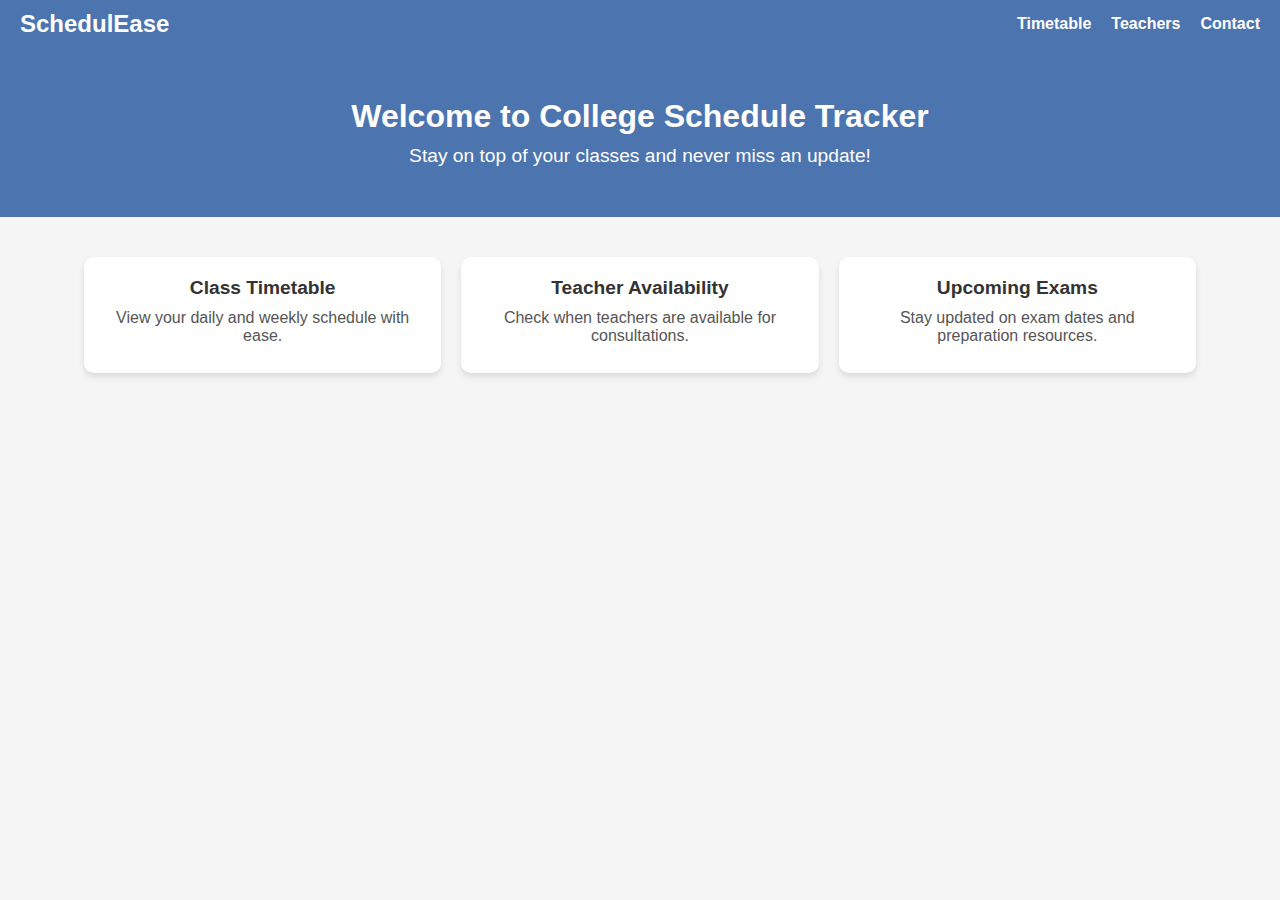
<file: PBL_PROJECT/Frontend/index.html>
<!DOCTYPE html>
<html lang="en">
<head>
  <meta charset="UTF-8">
  <meta name="viewport" content="width=device-width, initial-scale=1.0">
  <title>SchedulEase</title>
  <link rel="stylesheet" href="https://cdnjs.cloudflare.com/ajax/libs/font-awesome/5.15.4/css/all.min.css">
  <style>
    /* General Reset */
    * {
      margin: 0;
      padding: 0;
      box-sizing: border-box;
      font-family: "Poppins", sans-serif;
    }

    body {
      background-color: #f5f5f5;
      color: #333;
    }

    /* Navbar */
    .navbar {
      background: #4c74af;
      padding: 10px 20px;
      display: flex;
      justify-content: space-between;
      align-items: center;
      color: white;
    }

    .navbar h1 {
      font-size: 1.5rem;
    }

    .navbar nav ul {
      list-style: none;
      display: flex;
      gap: 20px;
    }

    .navbar nav ul li a {
      color: white;
      text-decoration: none;
      font-weight: bold;
    }

    .navbar nav ul li a:hover {
      text-decoration: underline;
    }

    /* Hero Section */
    .hero {
      background-color: #4c74af;
      color: white;
      text-align: center;
      padding: 50px 20px;
    }

    .hero h2 {
      font-size: 2rem;
      margin-bottom: 10px;
    }

    .hero p {
      font-size: 1.2rem;
    }

    /* Features Section */
    .features {
      display: grid;
      grid-template-columns: repeat(auto-fit, minmax(250px, 1fr));
      gap: 20px;
      padding: 20px;
      margin: 20px auto;
      width: 90%;
    }

    .feature-card {
      background: white;
      border-radius: 10px;
      box-shadow: 0 4px 6px rgba(0, 0, 0, 0.1);
      padding: 20px;
      text-align: center;
      transition: transform 0.3s ease;
    }

    .feature-card:hover {
      transform: translateY(-5px);
    }

    .feature-card h3 {
      margin-bottom: 10px;
      font-size: 1.2rem;
    }

    .feature-card p {
      margin-bottom: 8px;
      color: #555;
    }
  </style>
</head>
<body>
  <!-- Navbar -->
  <header>
    <div class="navbar">
      <h1>SchedulEase</h1>
      <nav>
        <ul>
          <li><a href="#timetable">Timetable</a></li>
          <li><a href="teacher.html">Teachers</a></li>
          
          <li><a href="#contact">Contact</a></li>
        </ul>
      </nav>
    </div>
  </header>

  <!-- Hero Section -->
  <section class="hero">
    <h2>Welcome to College Schedule Tracker</h2>
    <p>Stay on top of your classes and never miss an update!</p>
  </section>

  <!-- Features Section -->
  <section class="features">
    <div class="feature-card">
      <h3>Class Timetable</h3>
      <p>View your daily and weekly schedule with ease.</p>
    </div>
    <div class="feature-card">
      <h3>Teacher Availability</h3>
      <p>Check when teachers are available for consultations.</p>
    </div>
    <div class="feature-card">
      <h3>Upcoming Exams</h3>
      <p>Stay updated on exam dates and preparation resources.</p>
    </div>
    
  </section>

  <script>
    // Add interactivity if needed
  </script>
</body>
</html>
</file>
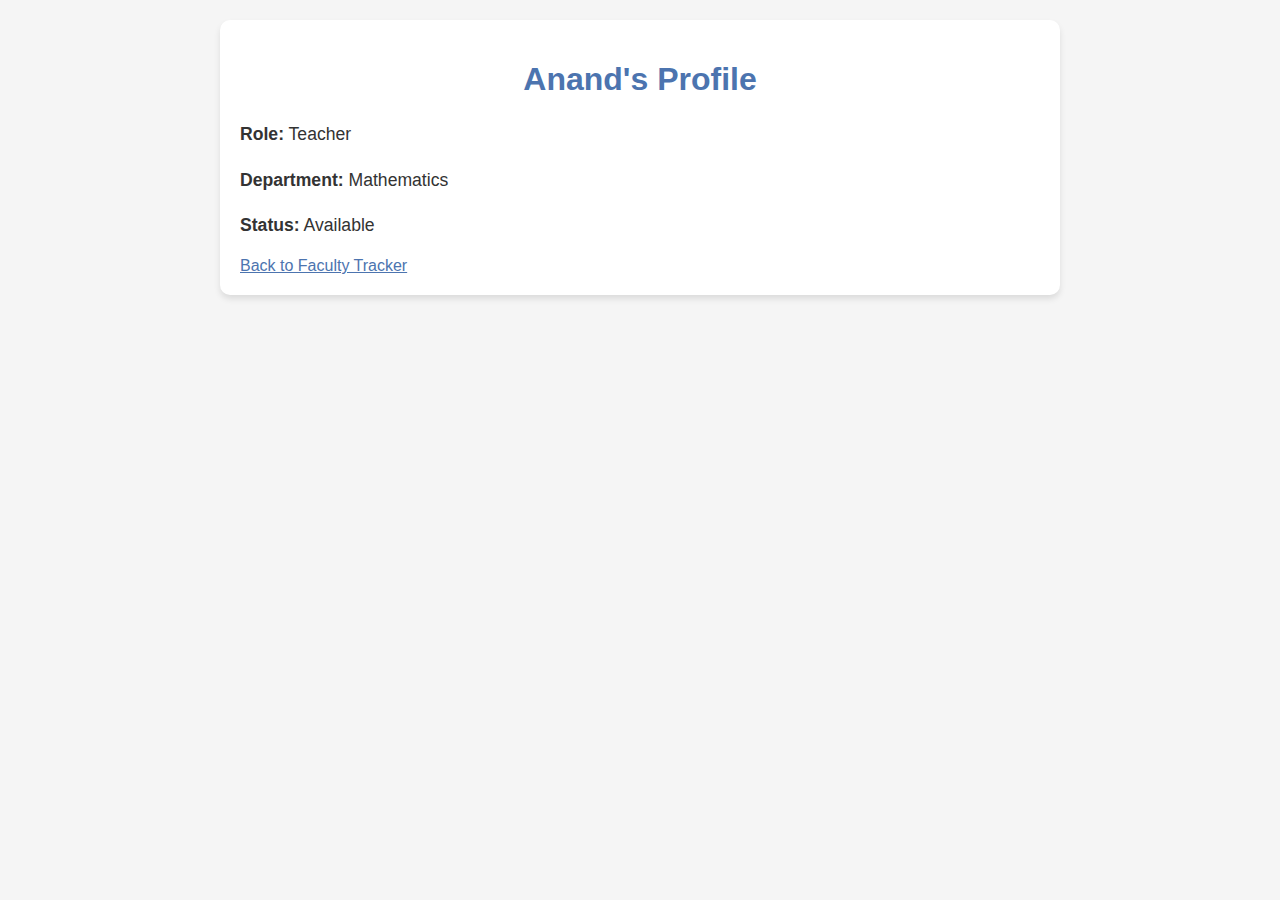
<file: PBL_PROJECT/Frontend/anand.html>
<!DOCTYPE html>
<html lang="en">
<head>
  <meta charset="UTF-8">
  <meta name="viewport" content="width=device-width, initial-scale=1.0">
  <title>Anand's Profile</title>
  <style>
    body {
      font-family: "Poppins", sans-serif;
      background-color: #f5f5f5;
      margin: 0;
      padding: 20px;
    }
    .profile-container {
      max-width: 800px;
      margin: auto;
      background: white;
      border-radius: 10px;
      box-shadow: 0 4px 6px rgba(0, 0, 0, 0.1);
      padding: 20px;
    }
    h1 {
      text-align: center;
      color: #4c74af;
    }
    p {
      font-size: 1.1rem;
      color: #333;
      line-height: 1.6;
    }g
  </style>
</head>
<body>
  <div class="profile-container">
    <h1>Anand's Profile</h1>
    <p><strong>Role:</strong> Teacher</p>
    <p><strong>Department:</strong> Mathematics</p>
    <p><strong>Status:</strong> Available</p>
    <a href="teacher.html" style="color: #4c74af;">Back to Faculty Tracker</a>
  </div>
</body>
</html>
</file>
